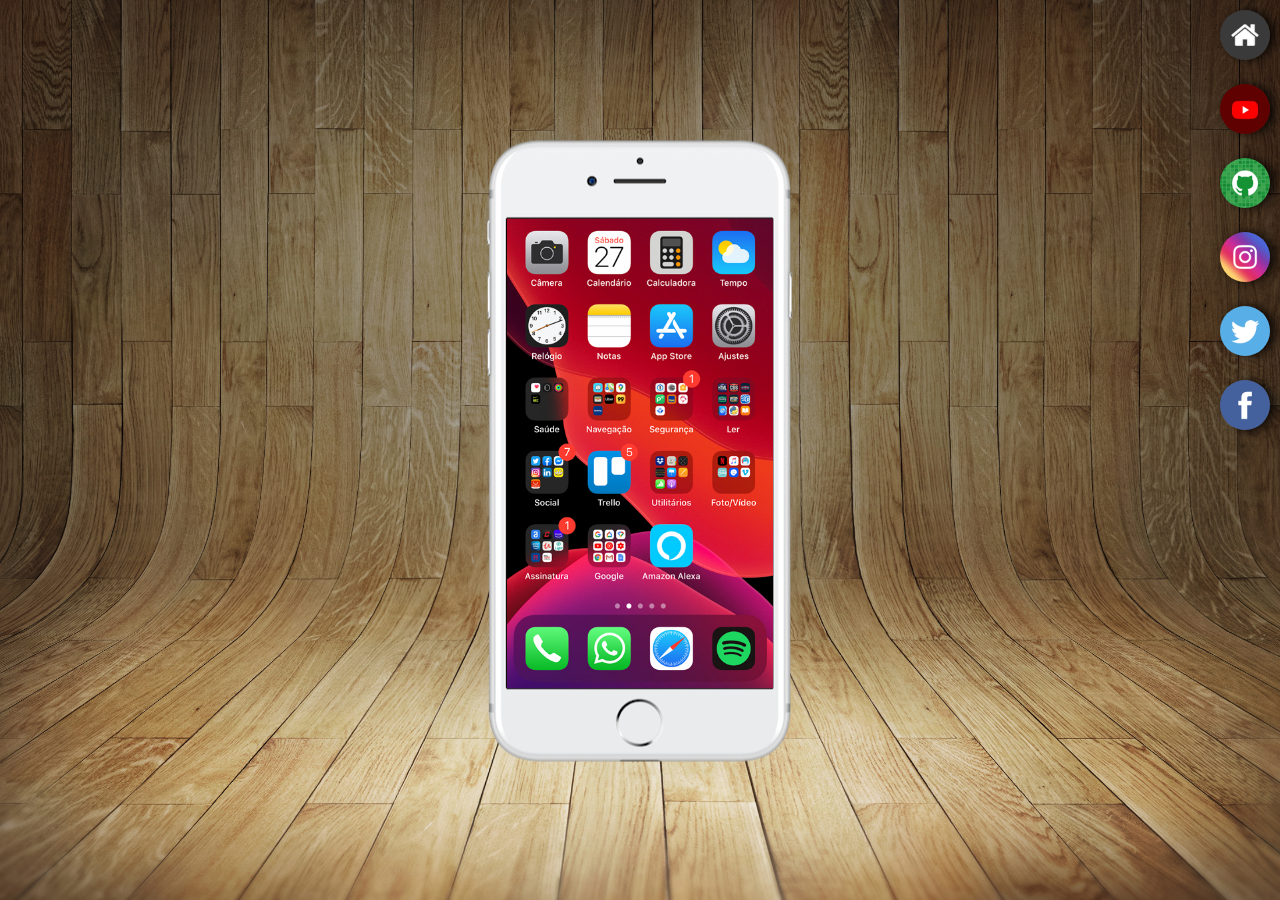
<file: index.html>
<!DOCTYPE html>
<html lang="pt-br">
<head>
    <meta charset="UTF-8">
    <meta http-equiv="X-UA-Compatible" content="IE=edge">
    <meta name="viewport" content="width=device-width, initial-scale=1.0">
    <title>Desafio redes sociais </title>
    <link rel="shortcut icon" href="favicon.ico" type="image/x-icon">
    <link rel="stylesheet" href="styles/style.css">
</head>
<body>
    <main>
        <section id="telefone">
            <iframe src="home.html"  name="tela" id="tela" frameborder="0"></iframe>
        </section>
        <section id="redes-sociais">
            <a href="home.html" target="tela"> <img src="imagens/logo-home.jpg" alt="Botão home"> </a><br>

            <a href="youtube.html" target="tela"> <img src="imagens/logo-youtube.jpg" alt=" Botão Youtube"> </a><br>

            <a href="home.html" target="tela"> <img src="imagens/logo-github.jpg" alt="Botão GitHub"> </a><br>

            <a href="home.html" target="tela"> <img src="imagens/logo-instagram.jpg" alt="Botão Instagram"> </a><br>

            <a href="home.html" target="tela"> <img src="imagens/logo-twitter.jpg" alt="Botão Twitter"> </a><br>

            <a href="home.html" target="tela"> <img src="imagens/logo-facebook.jpg" alt="Botão Facebook"> </a><br>
            
        </section>
    </main>
    
</body>
</html>
</file>
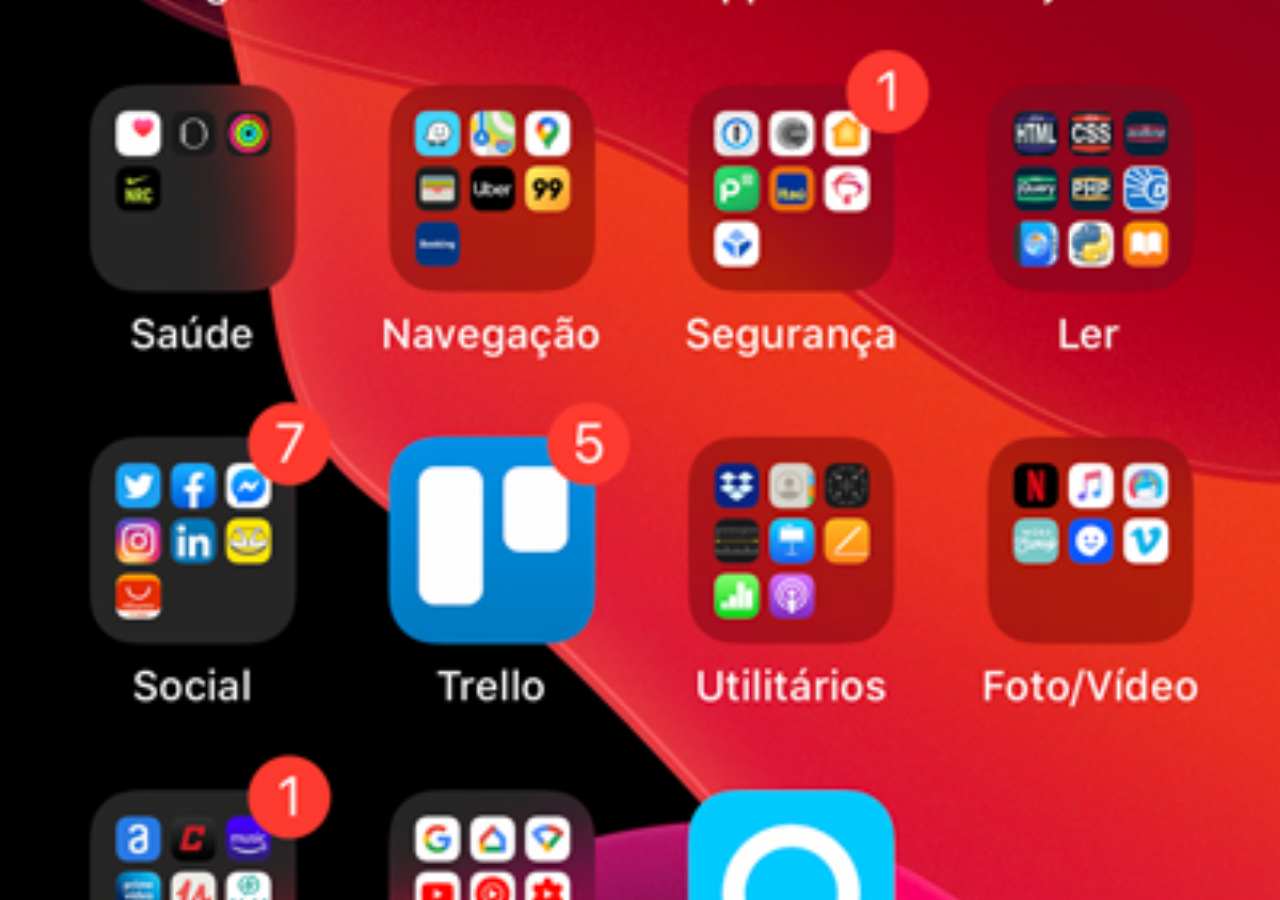
<file: home.html>
<!DOCTYPE html>
<html lang="pt-br">
<head>
    <meta charset="UTF-8">
    <meta http-equiv="X-UA-Compatible" content="IE=edge">
    <meta name="viewport" content="width=device-width, initial-scale=1.0">
    <title>home</title>
    <style>
        *{
            margin: 0px;
            padding: 0px;   
        }

        body{
            width: 100vw;
            height: 100vh;
            background: black url(imagens/tela-home.jpg) no-repeat center;
            background-size: cover;
            
        }
    </style>
</head>
<body>
    
</body>
</html>
</file>
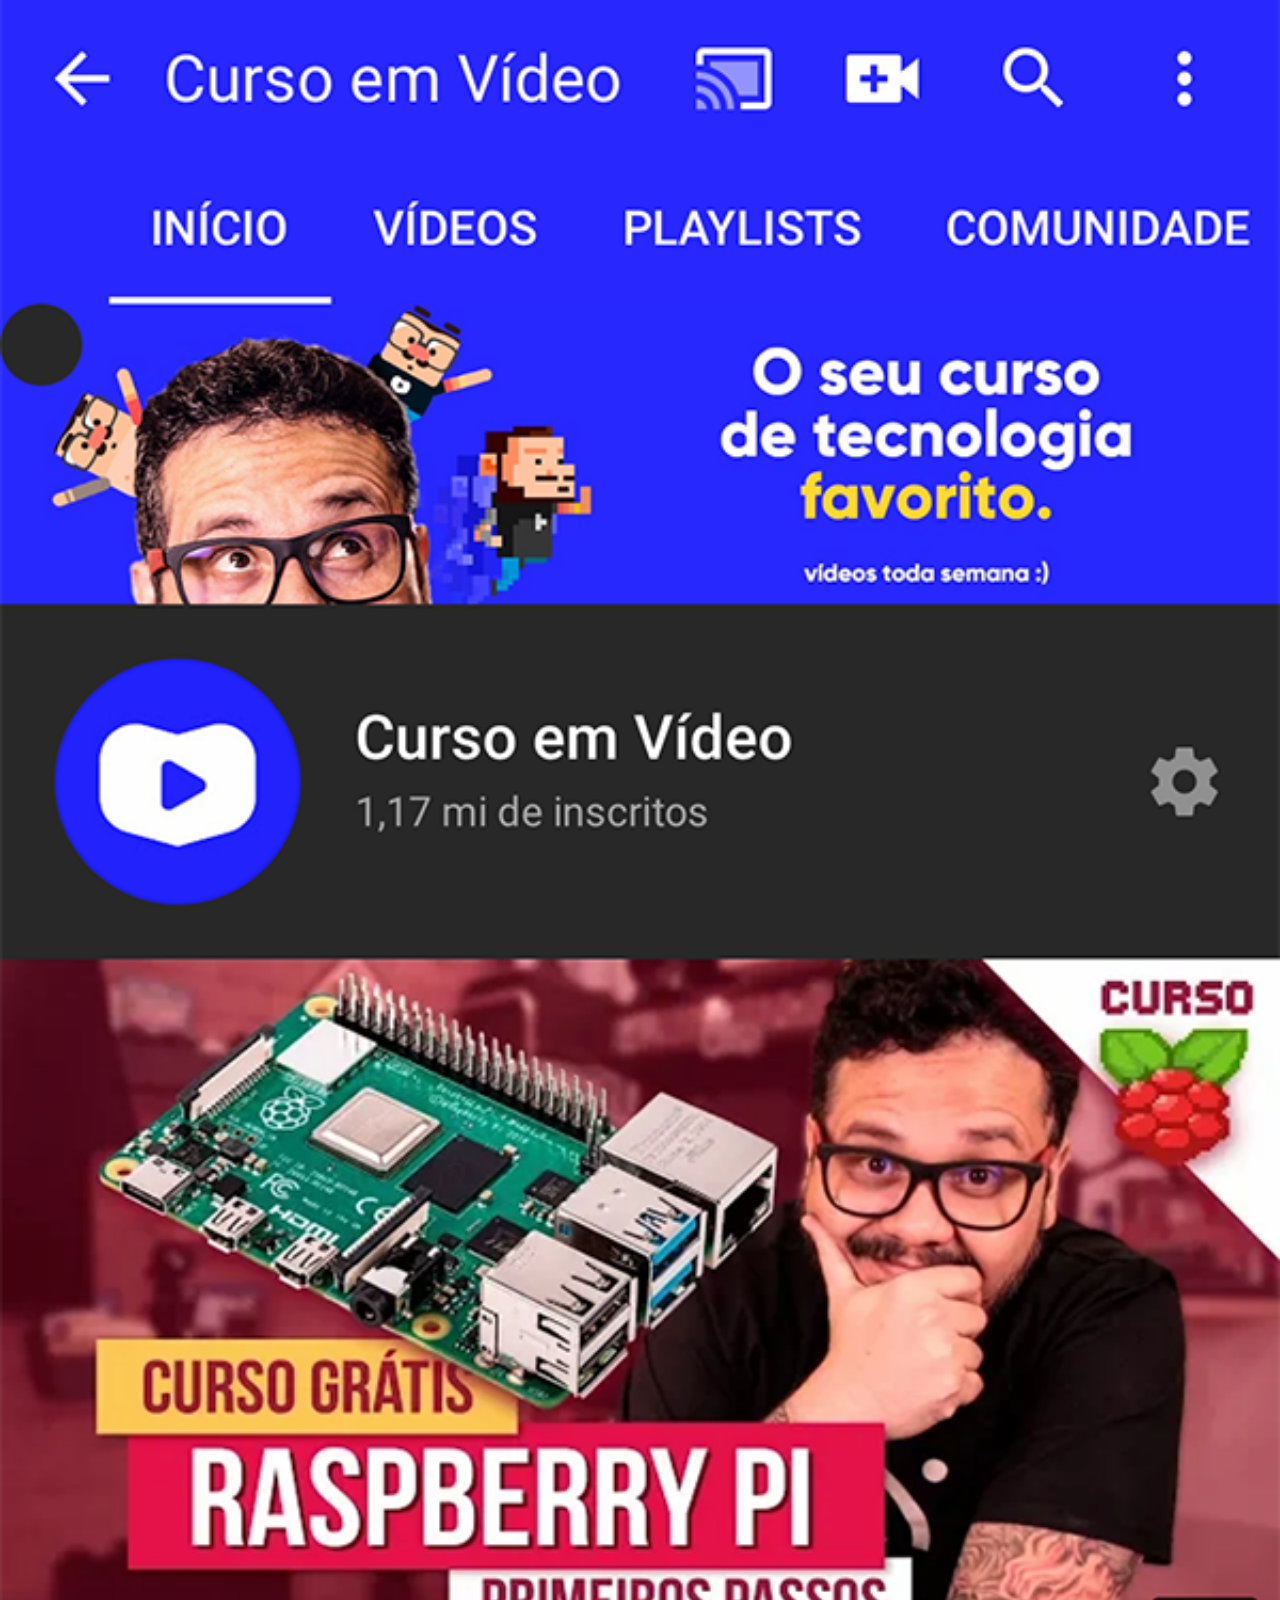
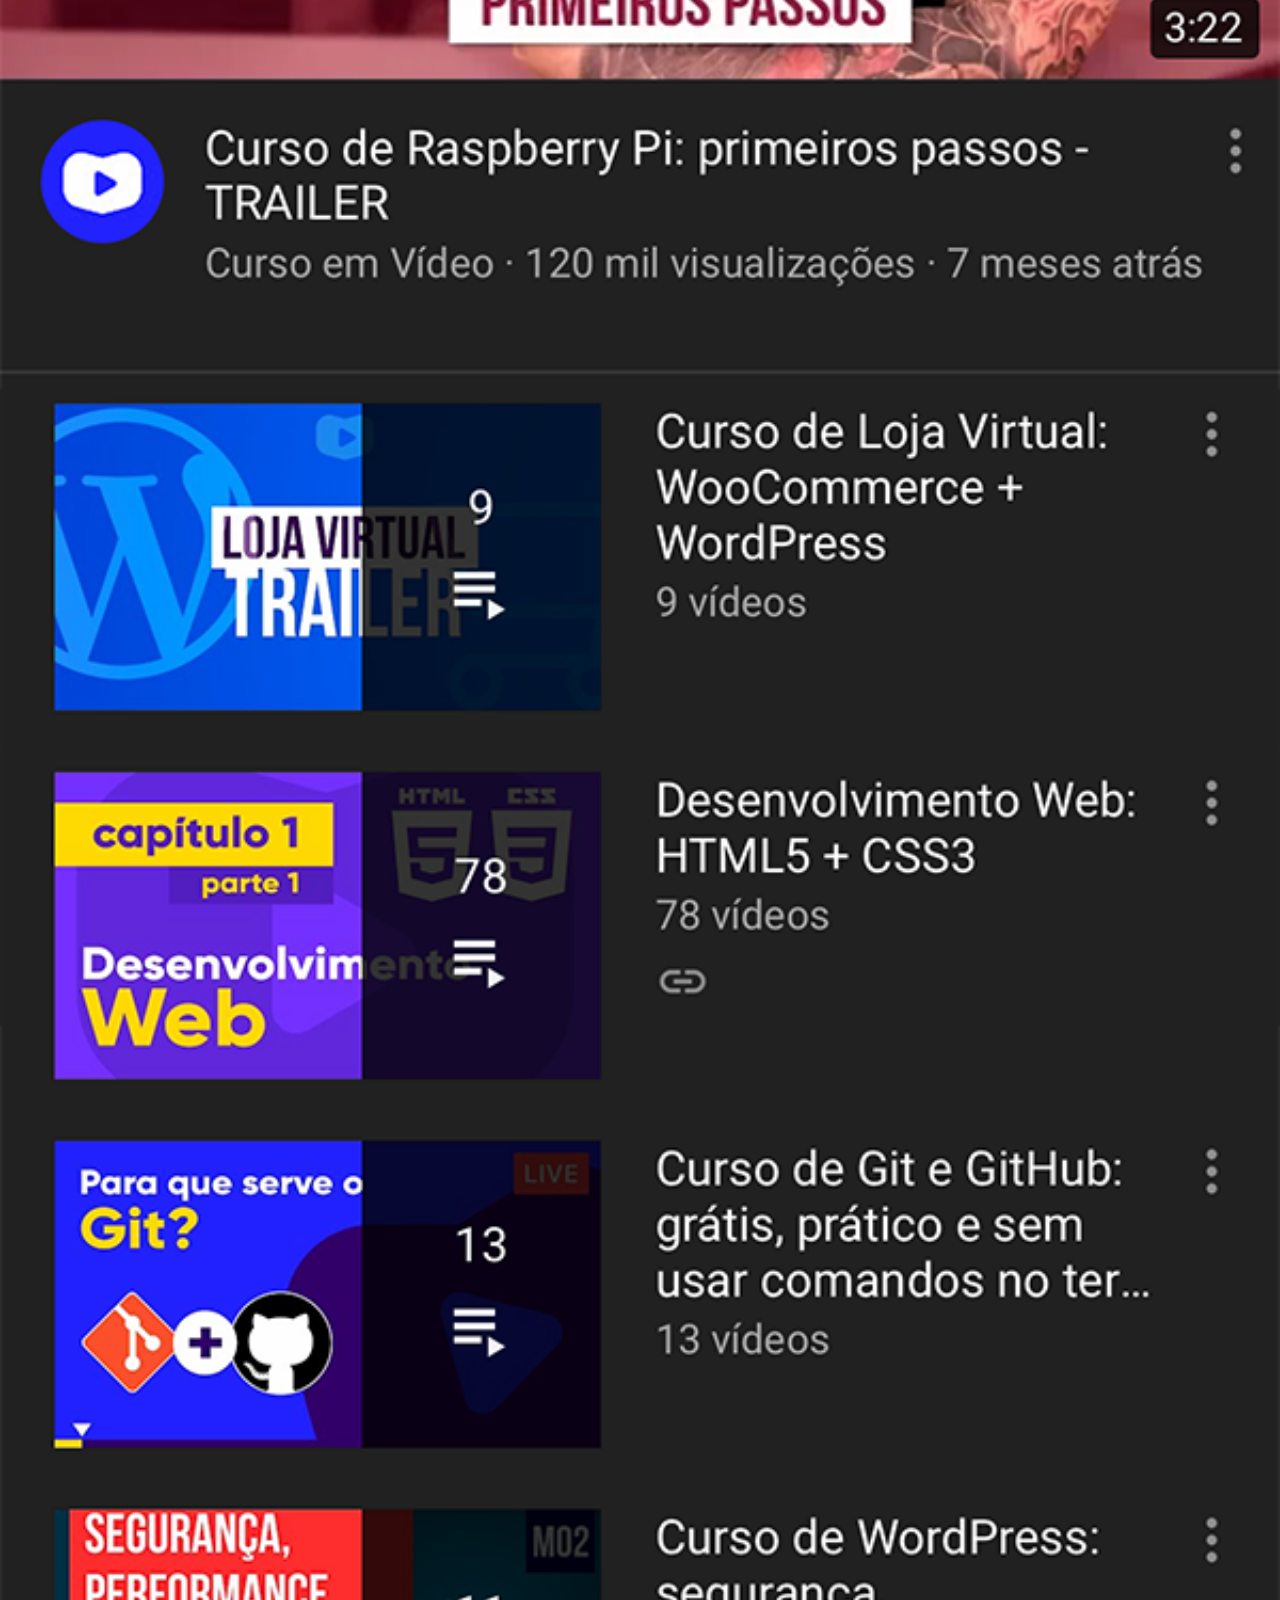
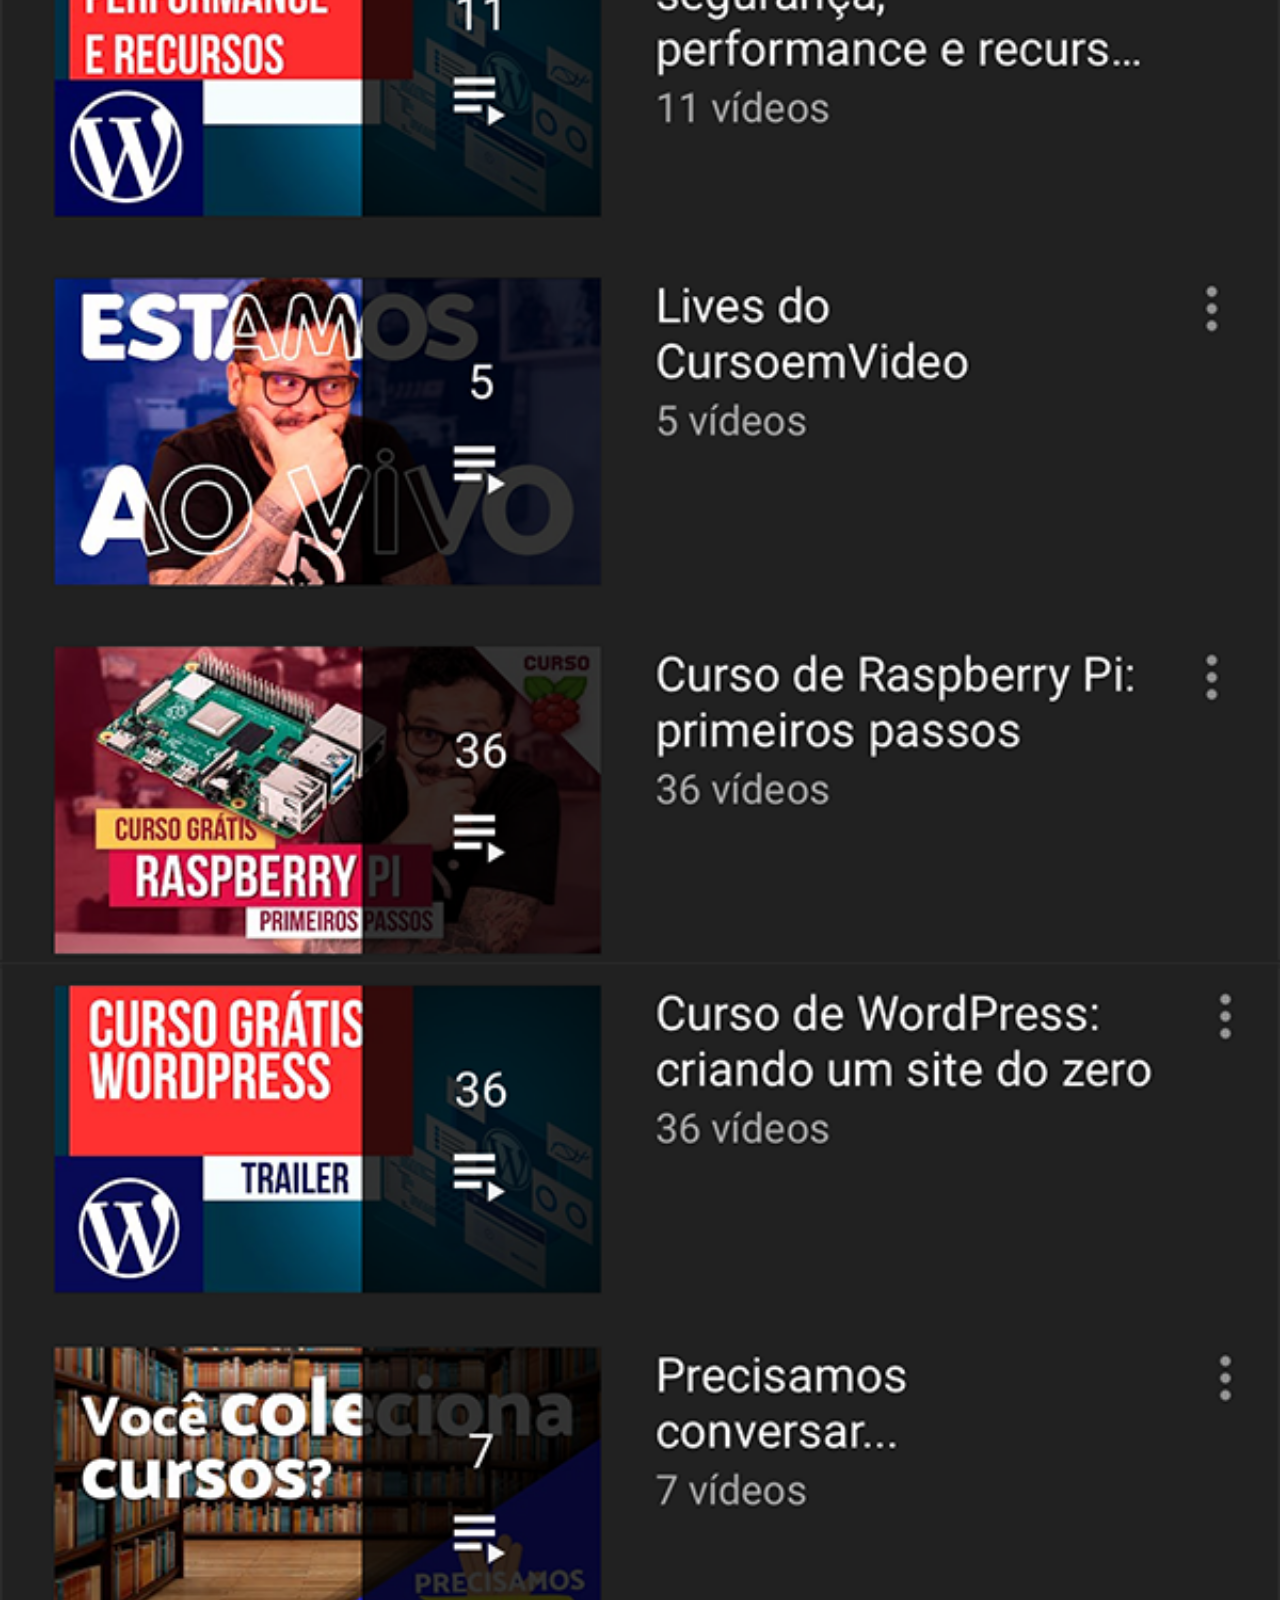
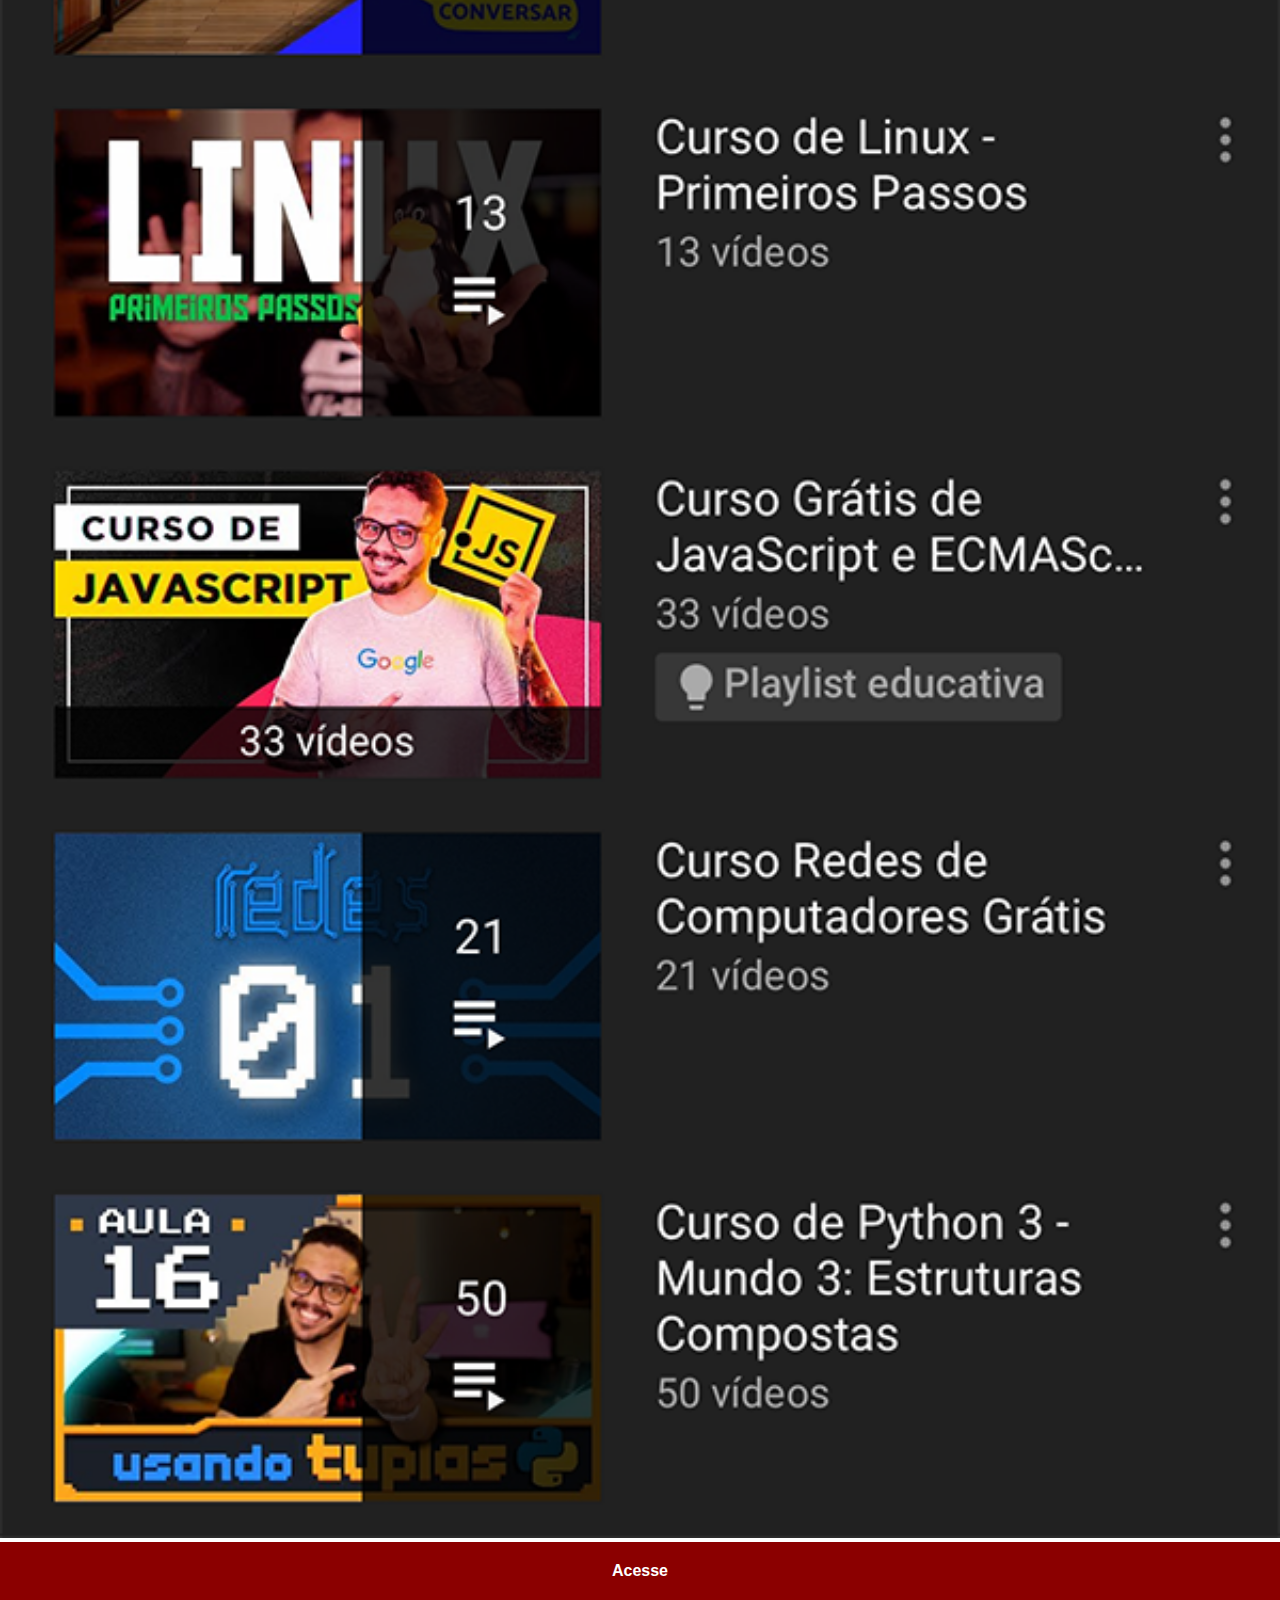
<file: youtube.html>
<!DOCTYPE html>
<html lang="Pt-br">
<head>
    <meta charset="UTF-8">
    <meta http-equiv="X-UA-Compatible" content="IE=edge">
    <meta name="viewport" content="width=device-width, initial-scale=1.0">
    <title>Youtube</title>
    <style>
        *{
            margin: 0px;
            padding: 0px;
            font-family: Arial, Helvetica, sans-serif;

        }
            ::-webkit-scrollbar{
                width: 0px;
                height: 0px;
            }

        img{
            width: 100vw
        }
        a{
            display: block;
            background-color: darkred;
            padding: 20px;
            text-align: center;
            font-weight: bolder;
            text-decoration: none;
            color: white;
         }
    </style>
</head>
<body>
    <img src="imagens/tela-youtube.png" alt="Tela Youtube">
    <a href="https://www.youtube.com/?gl=BR">Acesse</a>
    
</body>
</html>
</file>
<file: styles/style.css>
@charset "UTF-8";
*{
    margin: 0px;
    padding: 0px;
    font-family: Arial, Helvetica, sans-serif;
}

html, body{
    height: 100vh;
    width: 100vw;
    background-color: black;
    
}

main{
    position: relative;
    height: 100vh;
    background-color: green; 
    background-image: url(../imagens/fundo-madeira.jpg); 
    background-repeat: no-repeat;
    background-position: center;
    background-size: cover;
    

}

section#telefone{
    position: absolute;
    top: 50%;
    left: 50%;
    transform: translate(-50%, -50%);
    height: 625px;
    width: 312px;
    background-image: url(../imagens/frame-iphone.png);
    background-repeat: no-repeat;
    
}

iframe#tela{
    position: relative;
    top: 81px;
    left: 23px;
    height: 470px;
    width: 266px;
    
}

section#redes-sociais img {
    height: 50px;
    margin: 10px;
    border-radius: 50%;
    box-shadow: 5px 0px 10px rgba(0, 0, 0, 0.788);
    box-sizing: border-box;

}
section#redes-sociais img:hover {
    border: 3px solid rgba(255, 255, 255, 0.708);
    transform: translate( -3px, -3px);
    transition: transform 0.5s, border 0.5s;
    
    
}



section#redes-sociais{
    text-align: right;
}
</file>
